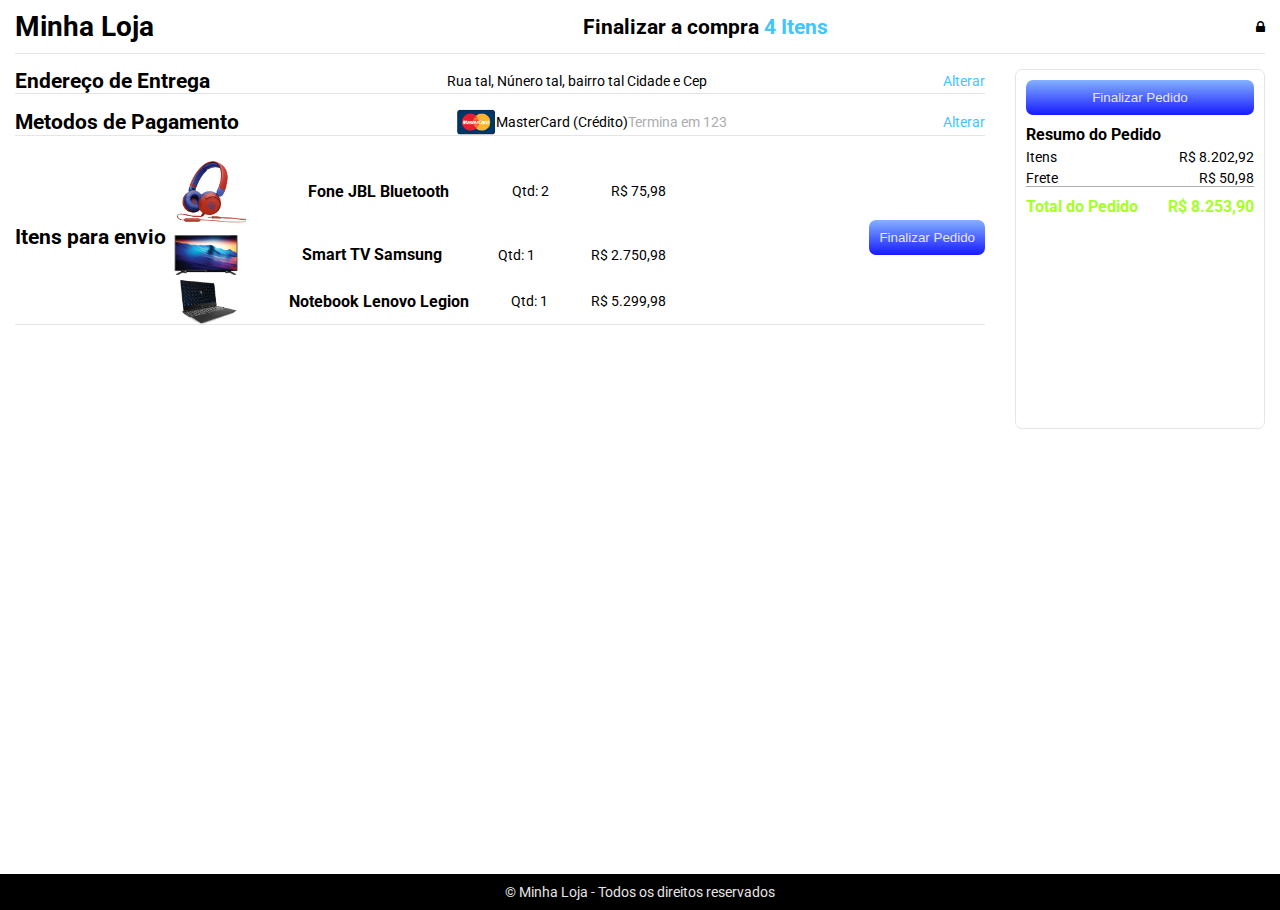
<file: chekout.html>
<!DOCTYPE html>
<html lang="pt-br">

<head>
    <meta charset="UTF-8">
    <meta http-equiv="X-UA-Compatible" content="IE=edge">
    <meta name="viewport" content="width=device-width, initial-scale=1.0">
    <title>Finalize sua Compra</title>
    <link rel="stylesheet" href="css/chekout.css">
    <link rel="stylesheet" href="https://cdnjs.cloudflare.com/ajax/libs/font-awesome/4.7.0/css/font-awesome.min.css">
</head>

<body onload="main()">
    <header>

        <h1>Minha Loja</h1>

        <h2>Finalizar a compra <a href="#items">(1 item)</a></h2>
        <i class="fa fa-lock"></i>

    </header>
    <section>
        <main>
            <div class="steps">
                <h2>Endereço de Entrega</h2>
                <p>Rua tal, Núnero tal, bairro tal Cidade e Cep</p>
                <a>Alterar</a>
            </div>
            <div class="steps">
                <h2>Metodos de Pagamento</h2>
                <div class="pagamento">
                    <img src="img/master.png" width="40px" alt="">
                    MasterCard (Crédito) <span>Termina em 123</span>
                </div>
                <a>Alterar</a>

            </div>
            <div class="steps" id="items">
                <h2>Itens para envio</h2>
                <div class="items-container">

                </div>
                <button class="finalizar-pedido">Finalizar Pedido</button>
            </div>
        </main>
        <aside>
            <button class="finalizar-pedido">Finalizar Pedido</button>
            <div class="resumo">
                <h3>Resumo do Pedido</h3>
                <div class="detalhe">
                    <p>Itens</p>
                    <p id="itens-total"></p>
                </div>
                <div class="detalhe">
                    <p>Frete</p>
                    <p id="frete-total"></p>
                </div>
            </div>
            <div class="total-pedido">
                <h3>Total do Pedido</h3>
                <h3 id="pedido-total"></h3>
            </div>

        </aside>
    </section>
    <footer>
        &copy; Minha Loja - Todos os direitos reservados
    </footer>
    <script type="text/javascript" src="js/chekout.js"></script>

</body>

</html>
</file>
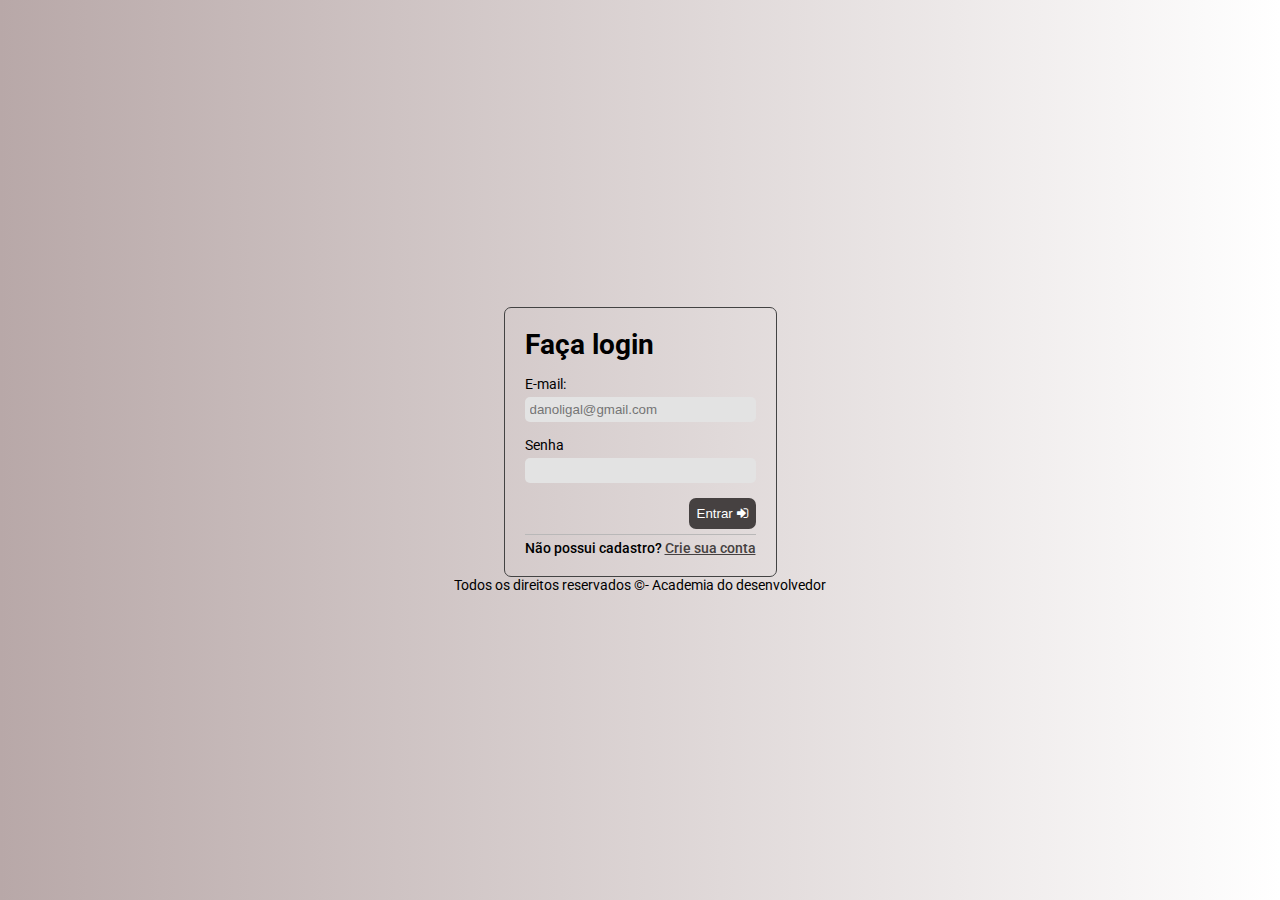
<file: login.html>
<!DOCTYPE html>
<html lang="pt-br">

<head>
    <meta charset="UTF-8">
    <meta http-equiv="X-UA-Compatible" content="IE=edge">
    <meta name="viewport" content="width=device-width, initial-scale=1.0">
    <title>Login | Minha Loja</title>
    <link rel="stylesheet" href="css/login.css">

</head>

<body>
    <main>
        <h1>Faça login</h1>
        
        <form onsubmit="return validaFormulario()" name="login">
            <div class="form-group">
                <label for="email">E-mail:</label>
                <input type="email" required id="email" name="email" placeholder="danoligal@gmail.com" />
                <span class="message-error email"></span>
            </div>

            <div class="form-group">
                <label for="senha">Senha</label>
                <input type="password" required id="senha" name="senha">
                <span class="message-error senha"></span>
            </div>
            <button type="submit" class="button-login">Entrar <i class="fa fa-sign-in"></i></button>
        </form>
        <div class="login-footer">
            <span>Não possui cadastro? <a href="registro.html">Crie sua conta</a></span>
        </div>
        <script type="text/javascript" src="js/login.js"></script>
    </main>


    <footer>
        Todos os direitos reservados &copy;- Academia do desenvolvedor
    </footer>
</body>

</html>
</file>
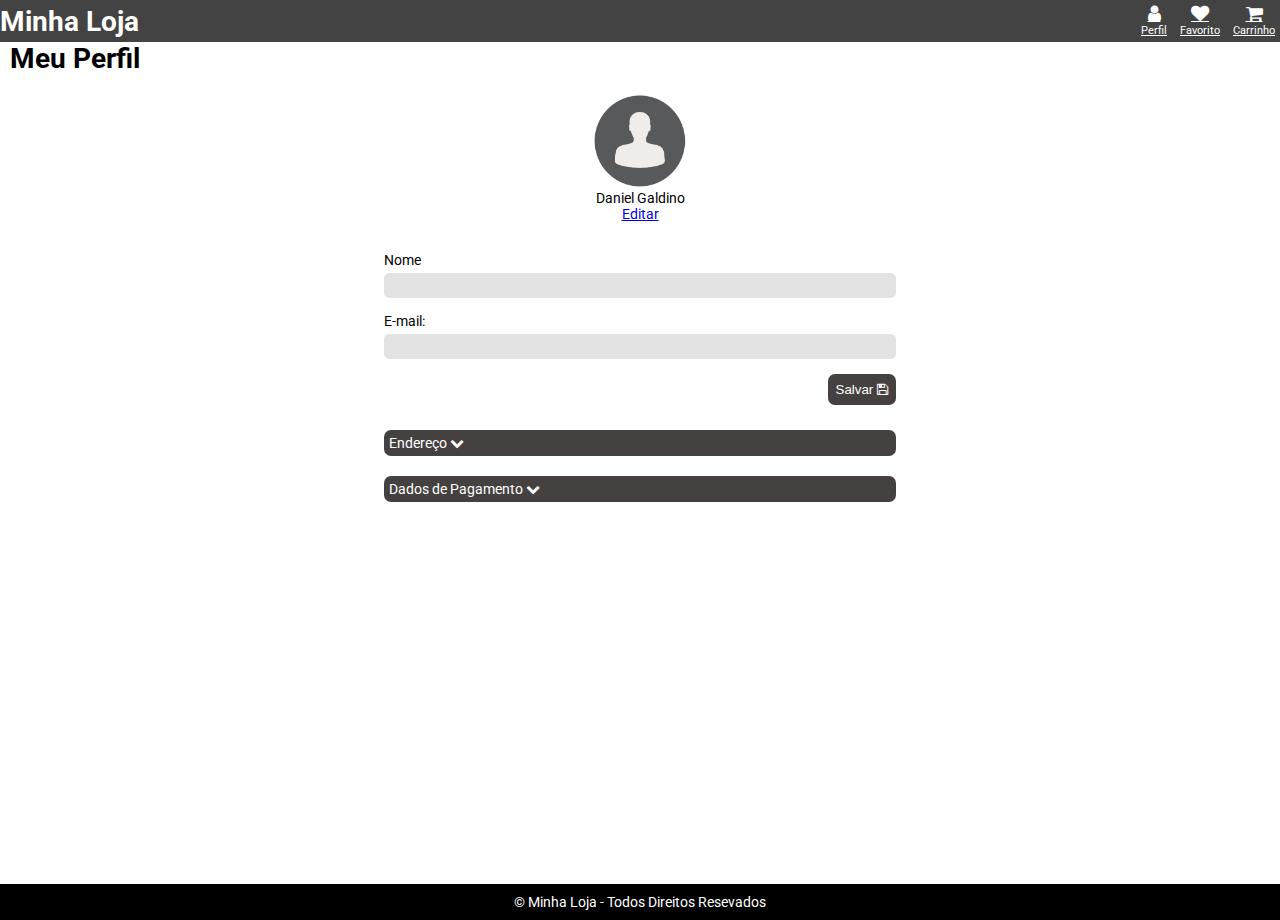
<file: perfil.html>
<!DOCTYPE html>
<html lang="pt-br">

<head>
    <meta charset="UTF-8">
    <meta http-equiv="X-UA-Compatible" content="IE=edge">
    <meta name="viewport" content="width=device-width, initial-scale=1.0">
    <title>Perfil | Minha Loja</title>
    <link rel="icon" href="img/favicon.ico">
    <link rel="stylesheet" href="css/perfil.css">

<body onload="main()">
    <nav>
        <h1>Minha Loja</h1>
        <div class="user-menu">
            <a href="perfil.html">
                <i class="fa fa-user"></i>
                <span>Perfil</span>
            </a>
            <a href="#">
                <i class="fa fa-heart"></i>
                <span>Favorito</span>
            </a>
            <a href="checkout.html">
                <i class="fa fa-shopping-cart"></i>
                <span>Carrinho</span>
            </a>
        </div>
    </nav>

    <section class="user-details">
        <h1>Meu Perfil</h1>
        <aside class="user-profile">
            <img src="img/user-default.png" class="user-img" alt="">
            <span>Daniel Galdino</span>
            <a href="#editar">Editar</a>
        </aside>
        <main id="editar">
            <form action="" id="edit-form">
                <div class="form-group">
                    <label for="nome">Nome</label>
                    <input type="text" name="nome" id="nome">
                </div>
                <div class="form-group">
                    <label for="email">E-mail:</label>
                    <input type="text" name="email" id="email">
                </div>
                <button class="button-login">Salvar
                    <i class="fa fa-floppy-o"></i>
                </button>
            </form>
            <div class="collapse">
                
                <input type="checkbox" class="collapse-button" id="endereco-button">
                <label for="endereco-button">
                Endereço
                <i class="fa fa-chevron-down"></i>
                </label>
                <form id="form-endereco">
                    <div class="form-group">
                        <label for="cep">Cep:</label>
                        <input type="text" name="cep" id="cep">
                    </div>
                    <div class="form-group">
                        <label for="rua">Rua:</label>
                        <input type="text" name="rua" id="rua">
                    </div>

                    <div class="form-group">
                        <label for="numero">Número</label>
                        <input type="text" name="numero" id="numero">
                    </div>
                    
                    <div class="form-group">
                        <label for="bairro">Bairro:</label>
                        <input type="text" name="bairro" id="bairro">
                    </div>
                    <div class="form-group">
                        <label for="cidade">Cidade:</label>
                        <input type="text" name="cidade" id="cidade">
                    </div>
                    <div class="form-group">
                        <label for="uf">Estado:</label>
                        <input type="text" name="uf" id="uf">
                    </div>
                    <button class="button-login">Salvar
                        <i class="fa fa-floppy-o"></i>
                    </button>
                </form>
            </div>
            <div class="collapse">
                <input type="checkbox" class="collapse-button" id="pagamento-button">
                <label for="pagamento-button">
                    Dados de Pagamento
                    <i class="fa fa-chevron-down"></i>
                </label>
                <form action="" id="form-pagamento">
                    <div class="form-group">
                        <label for="cpf">CPF:</label>
                        <input type="text" name="cpf" id="cpf">
                    </div>
                    <div class="form-group">
                        <label for="nome-cartao">Nome Impresso no cartão</label>
                        <input type="text" name="nome-cartao" id="nome-cartao">
                    </div>
                    <div class="form-group">
                        <label for="cartao-numero">Número do cartão</label>
                        <input type="text" name="cartao-numero" id="cartao-numero">
                    </div>
                    <div class="form-group">
                        <label for="cvv">CVV</label>
                        <input type="text" name="cvv" id="cvv">
                    </div>
                    <div class="form-group">
                        <label for="validade-cartao">Validade:</label>
                        <input type="text" name="validade-cartao" id="validade-cartao">
                    </div>
                    <button class="button-login">Salvar
                        <i class="fa fa-floppy-o"></i>
                    </button>

                </form>
            </div>
        </main>

    </section>
    <footer>
        <p>
            &copy; Minha Loja - Todos Direitos Resevados
        </p>
    </footer>
    <script type="text/javascript" src="js/perfil.js"></script>
</body>

</html>
</file>
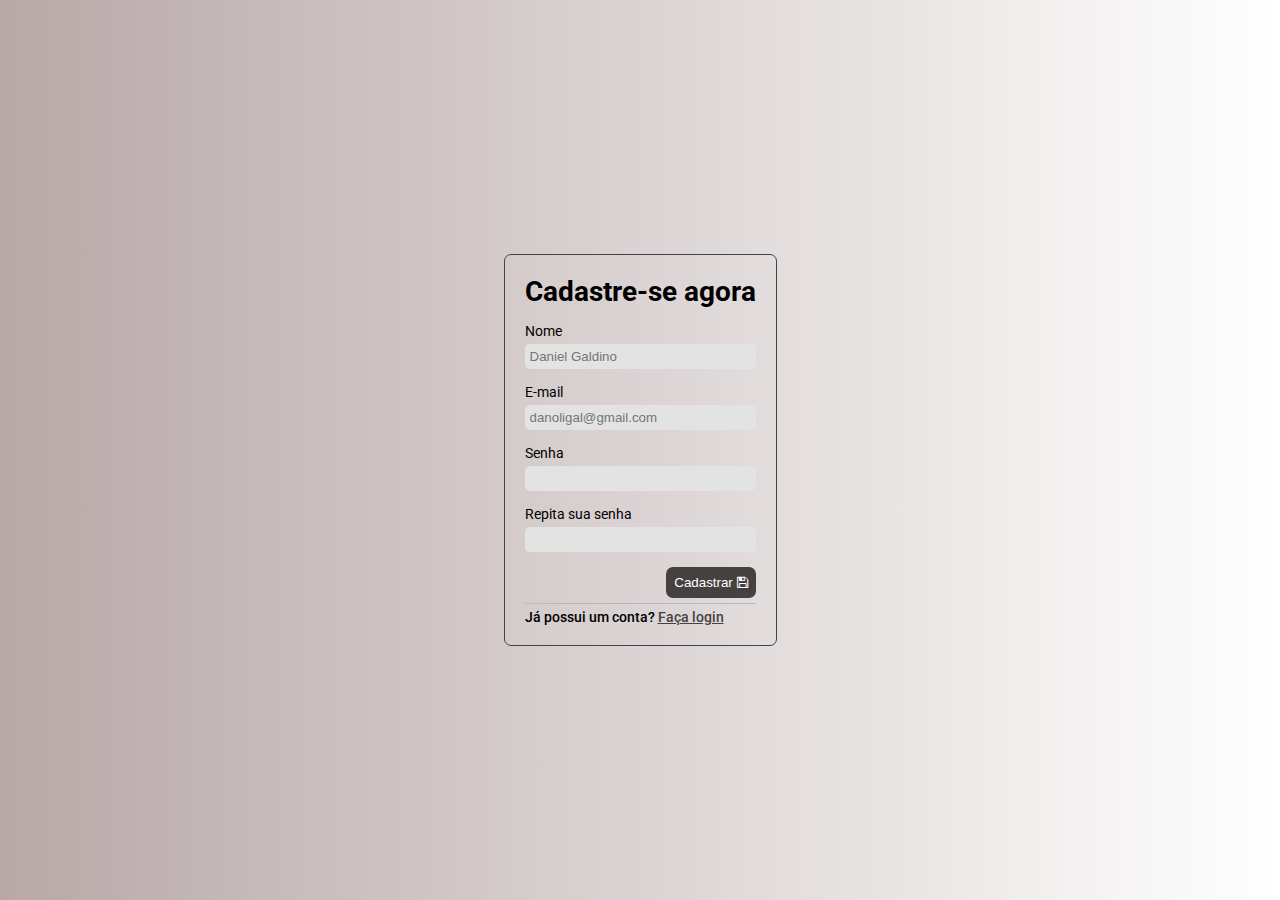
<file: registro.html>
<!DOCTYPE html>
<html lang="pt-br">
<head>
    <meta charset="UTF-8">
    <meta http-equiv="X-UA-Compatible" content="IE=edge">
    <meta name="viewport" content="width=device-width, initial-scale=1.0">
    <title>Cadrastre-se | Minha loja</title>
    <link rel="stylesheet" href="css/registro.css">
</head>
<body>
    <main>
        <h1>Cadastre-se agora</h1>
        <form onsubmit="return validaFormulario()" name="registro">
            <div class="form-group">
                <label for="nome">Nome</label>
                <input type="text" id="nome" name="nome" required placeholder="Daniel Galdino">
                <span class="message-error nome"></span>
            </div>
        <div class="form-group">
            <label for="email">E-mail</label>
            <input type="email" id="email" name="email" placeholder="danoligal@gmail.com">
            <span class="message-error email"></span>
        </div>
        <div class="form-group">
            <label for="senha">Senha</label>
            <input type="password" id="senha" name="senha" required>
            <span class="message-error senha"></span>
        </div>
        <div class="form-group">
            <label for="confirme-senha">Repita sua senha</label>
            <input type="password" id="confirme-senha" name="confirme-senha" required>
            <span class="message-error confirme-senha"></span>
        </div>
        <button class="button-login">Cadastrar <i class="fa fa-floppy-o"></i></button>
        </form>
        <div class="login-footer">
            <span>Já possui um conta? <a href="login.html">Faça login</a></span>
        </div>
        <script type="text/javascript" src="js/registro.js"></script>
    </main>
</body>
</html>
</file>
<file: css/chekout.css>
@import url("https://fonts.googleapis.com/css2?family=Roboto:ital,wght@0,100;0,300;0,400;0,500;0,700;0,900;1,100;1,300;1,400;1,500;1,700;1,900&display=swap");
@import url(vars.css);

*{
    margin: 0;
    padding: 0;
    box-sizing: border-box;
}
body{
    font-family: Roboto, sans-serif;
    font-size: 14px;
}
header{
   /* background-image: linear-gradient(to top, var(--color-point-1), var(--color-point-2));*/
   display: flex;
   justify-content: space-between;
   align-items: center;
   padding: 10px 0px;
   margin: 0px 15px;
   border-bottom: 1px solid var(--cinza-1);
   max-height: 55px;
}
header > h2 >a{
    color: var(--checkout-link-color);
    text-decoration: none;

}
header > h2 > a:hover{
    filter: brightness(80%);
}
section{
    display: flex;
    flex-direction: row;
    justify-content: space-between;
    padding: 0px 15px;
    margin-top: 15px;
    height: calc(100vh - 55px - 40px);
}
section > main{
    display: flex;
    flex-direction: column;
    flex-grow: 1;
    margin-right: 30px;
    gap: 15px;

}
section > main > .steps{
    display: flex;
    flex-direction: row;
    justify-content: space-between;
    align-items: center;
    border-bottom: 1px solid var(--cinza-1);
}
section >main > .steps >a{
    text-decoration: none;
    color: var(--checkout-link-color);

}
section >main > .steps >a:hover{
    filter: brightness(80%);
}
.pagamento{
    display: flex;
    align-items: center;
    justify-content: space-between;

}
.pagamento >span{
    color: var(--cinza-2);
}
#items > .items-container > .item {
    display: flex;
    flex-direction: row;
    justify-content: space-between;
    max-width: 500px;
    min-width: 300px;
    align-items: center;
    align-items: center;

}
#items > .items-container{
    flex-grow: 1;
}

.item >img {
    max-width: 80px;

}
.finalizar-pedido{
    background-image: linear-gradient(to top, var(--color-point-1), var(--color-point-2));
    border-radius: 7px;
    padding: 10px;
    color: var(--cinza-1);
    border: none; 
    cursor:pointer;   
}
section >aside{
    
    padding: 10px;
    border: 1px solid var(--cinza-1);
    max-height: 40vh;
    border-radius: 7px;
    min-width: 250px;
    display: flex;
    flex-direction: column;
    gap: 10px;
}
    
section > aside > .resumo{
    display: flex;
    flex-direction: column;
    gap: 5px;
    border-bottom: 1px solid var(--cinza-2);

}
section > aside > .resumo > .detalhe{
    display: flex;
    align-items: center;
    justify-content: space-between;

}
.total-pedido{
    display: flex;
    justify-content: space-between;
    align-items: center;
    color: var(--verde-1);
}
footer{
    text-align: center;
    background-color: #000;
    color: var(--cinza-1);
    padding-top: 10px;
    padding-bottom: 10px;
}
</file>
<file: css/login.css>
@import url(vars.css);
@import url(forms.css);

*{
    margin: 0;
    padding: 0;
    box-sizing: border-box;
}

body{
    display: flex;
    flex-direction: column;
    align-items: center;
    justify-content: center;
    width: 100vw;
    height: 100vh;
    background-image: linear-gradient(to right, var(--login-gradient-point1), var(--login-gradient-point2)) ;

}

main{
    border: 1px solid var(--navbar-bg);
    padding: 20px;
    border-radius: 7px;
    display: flex;
    flex-direction: column;
    justify-content: space-between;
    min-height: 250px;
}

.login-footer{
    border-top: 1px solid #b9b8b8;
    padding-top: 5px;
    
}
.login-footer > span{
    font-size: 1em;
    font-weight: 500;
}
.login-footer > span > a{
    font-size: 1em;
    color: rgb(70,65,65);
    text-decoration: underline;
}
.login-footer > span >a:hover{
    filter: contrast(80%);
}
</file>
<file: css/perfil.css>
@import url(vars.css);
@import url(forms.css);
@import url(scroll.css);

body{
    display: flex;
    flex-direction: column;
    justify-content: space-between;
}
.user-details{
    display: flex;
    flex-direction: column;
    gap: 15px;
    min-height: calc(100vh - 3em - 16px);
    margin-left: 10px;
    margin-right: 10px;


}
.user-profile{
    display: flex;
    flex-direction: column;
  
    align-items: center;
}
.user-img{
    max-width: 100px;
    max-height: 100px;
    border-radius: 100%;
}
#editar{    
    display: flex;
    flex-direction: column;
    gap: 20px;
    align-items: center;
    
}
.button{
    float: none;
}
#edit-form{
    width: 40vw;
    flex-grow: 1;
}
#form-endereco, #form-pagamento{
    width: 40vw;
    flex-grow: 1;
    display: none;
    margin-top: 15px;
    
    
}
#endereco-button , #pagamento-button{
    display: none;
}
.collapse{
    min-width: 40vw;
    flex-grow: 1;
}

label[for="endereco-button"],label[for="pagamento-button"]{
    display: inline-block;
    width: 100%;    
    text-align: left;
    padding: 5px;

    cursor: pointer;
    background-color: rgb(70,65,65);
    color: var(--navbar-color);
    border-radius: 7px;
}

label[for="endereco-button"]:hover,
label[for="pagamento-button"]:hover,
 .collapse-button:checked ~ label[for="endereco-button"],
 .collapse-button:checked ~ label[for="pagamento-button"]{
    filter: brightness(80%);

}
.collapse-button:checked ~ #form-endereco, 
.collapse-button:checked ~ #form-pagamento{
    display: block;
   
}
nav{
    background-color: var(--navbar-bg);
    color: var(--navbar-color);
    height: 3em;
    display: flex;
    align-items: center;
    justify-content: space-between;
}
.user-menu > a{
    color: var(--navbar-color);
    display: inline-flex;
    flex-direction: column;
    align-items: center;
    padding: 5px;
    font-size: 1.3em;
}
.user-menu > a >span{
    font-size: .6em;
}
footer{
    text-align: center;
    background-color: #000;
    color: var(--navbar-color);
    padding: 10px 0;
}
</file>
<file: css/registro.css>
@import url(login.css);
</file>
